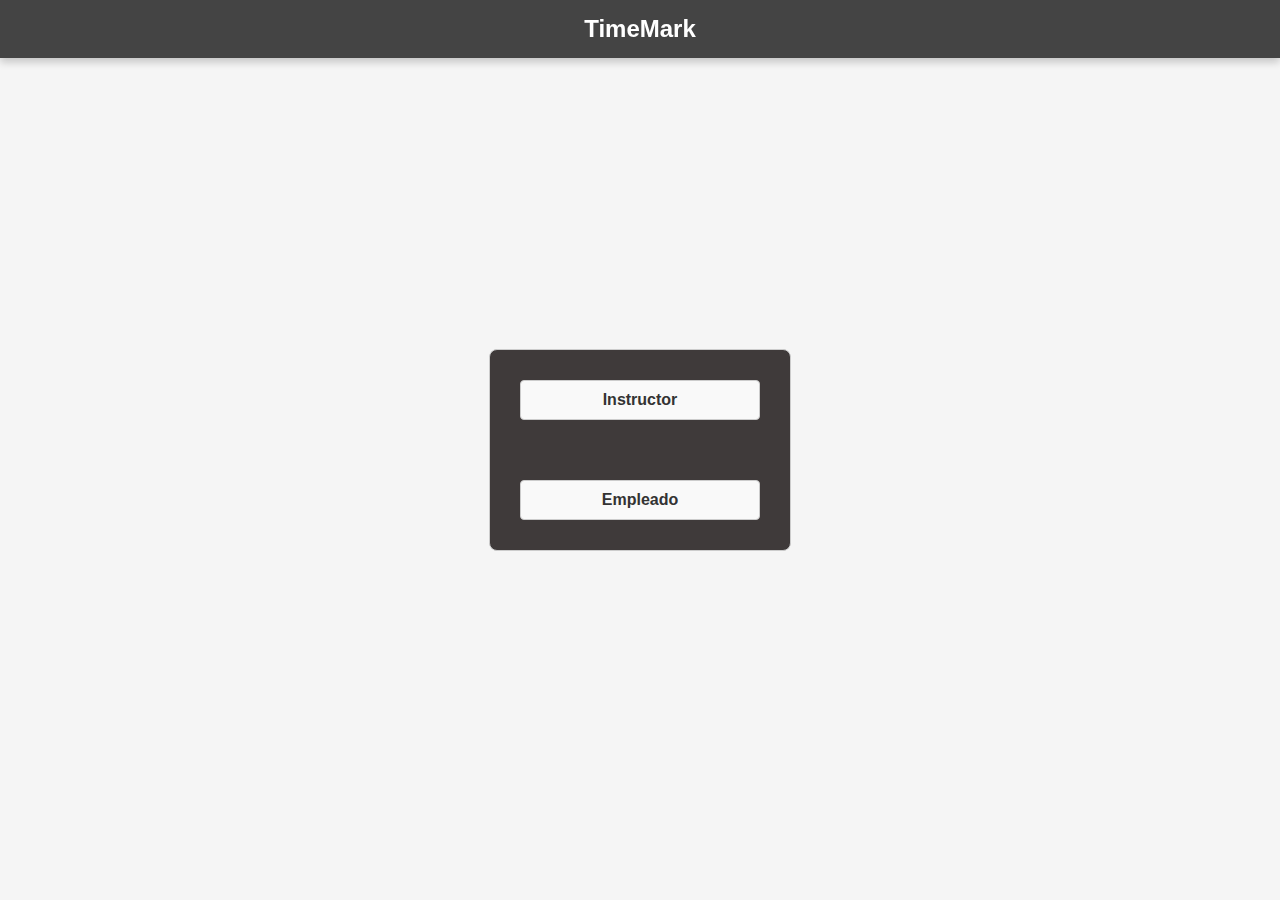
<file: index.html>
<!DOCTYPE html>
<html lang="es">
<head>
  <meta charset="UTF-8">
  <meta name="viewport" content="width=device-width, initial-scale=1.0">
  <title>Página Responsiva</title>
  <link rel="stylesheet" href="styles.css">
</head>
<body>
  <div class="ribbon">TimeMark</div> <!-- Cinta superior -->
  <div class="container">
    <button class="btn"onclick="window.location.href='Login_Inst.html'">Instructor</button>
    <button class="btn" onclick="window.location.href='Login_emp.html'">Empleado</button>
  </div>
</body>
</html>
</file>
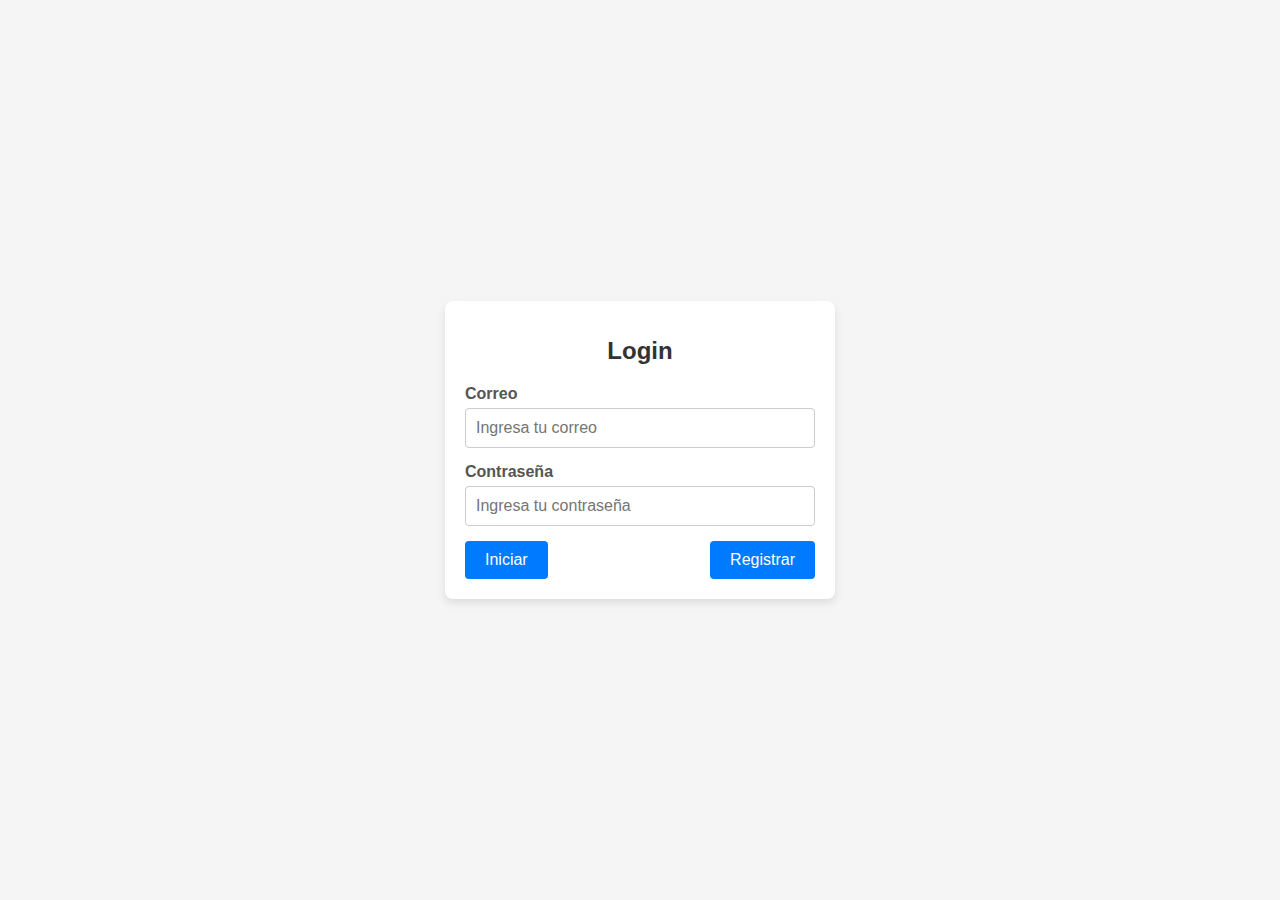
<file: Login.html>
<!DOCTYPE html>
<html lang="es">
<head>
  <meta charset="UTF-8">
  <meta name="viewport" content="width=device-width, initial-scale=1.0">
  <title>Inicio de Sesión</title>
  <link rel="stylesheet" href="styles2.css">
</head>
<body>
  <div class="login-container">
    <h1>Login</h1>
    <form action="login.php" method="post">
      <label for="email">Correo</label>
      <input type="email" id="email" name="email" placeholder="Ingresa tu correo" required>
      
      <label for="password">Contraseña</label>
      <input type="password" id="password" name="password" placeholder="Ingresa tu contraseña" required>
      
      <div class="button-group">
        <button type="submit" class="btn">Iniciar</button>
        <button type="button" class="btn" onclick="window.location.href='registro.html'">Registrar</button>
      </div>
    </form>
  </div>
</body>
</html>
</file>
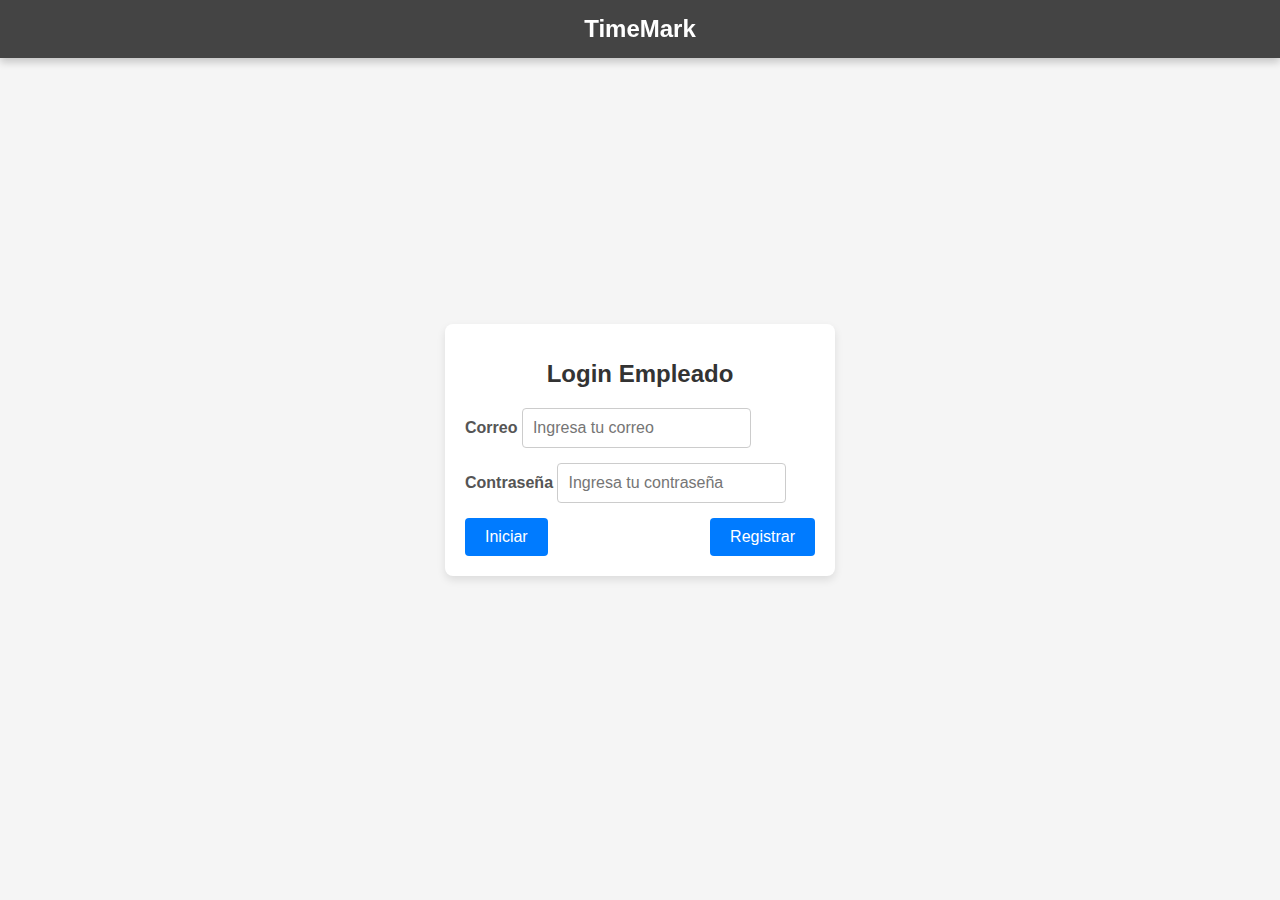
<file: Login_emp.html>
<!DOCTYPE html>
<html lang="es">
<head>
  <meta charset="UTF-8">
  <meta name="viewport" content="width=device-width, initial-scale=1.0">
  <title>Inicio de Sesión</title>
  <link rel="stylesheet" href="styles2.css">
</head>
<body>
  <div class="ribbon">TimeMark</div> <!-- Cinta superior -->
  <div class="login-container">
    <h1>Login Empleado</h1>
      <label for="email">Correo</label>
      <input type="email" id="email" name="email" placeholder="Ingresa tu correo" required>
      
      <label for="password">Contraseña</label>
      <input type="password" id="password" name="password" placeholder="Ingresa tu contraseña" required>
      
      <div class="button-group">
        <button type="submit" class="btn" onclick="window.location.href='Pantalla_emp.html'">Iniciar</button>
        <button type="button" class="btn" onclick="window.location.href='Registro_emp.html'">Registrar</button>
      </div>
    </form>
  </div>
</body>
</html>
</file>
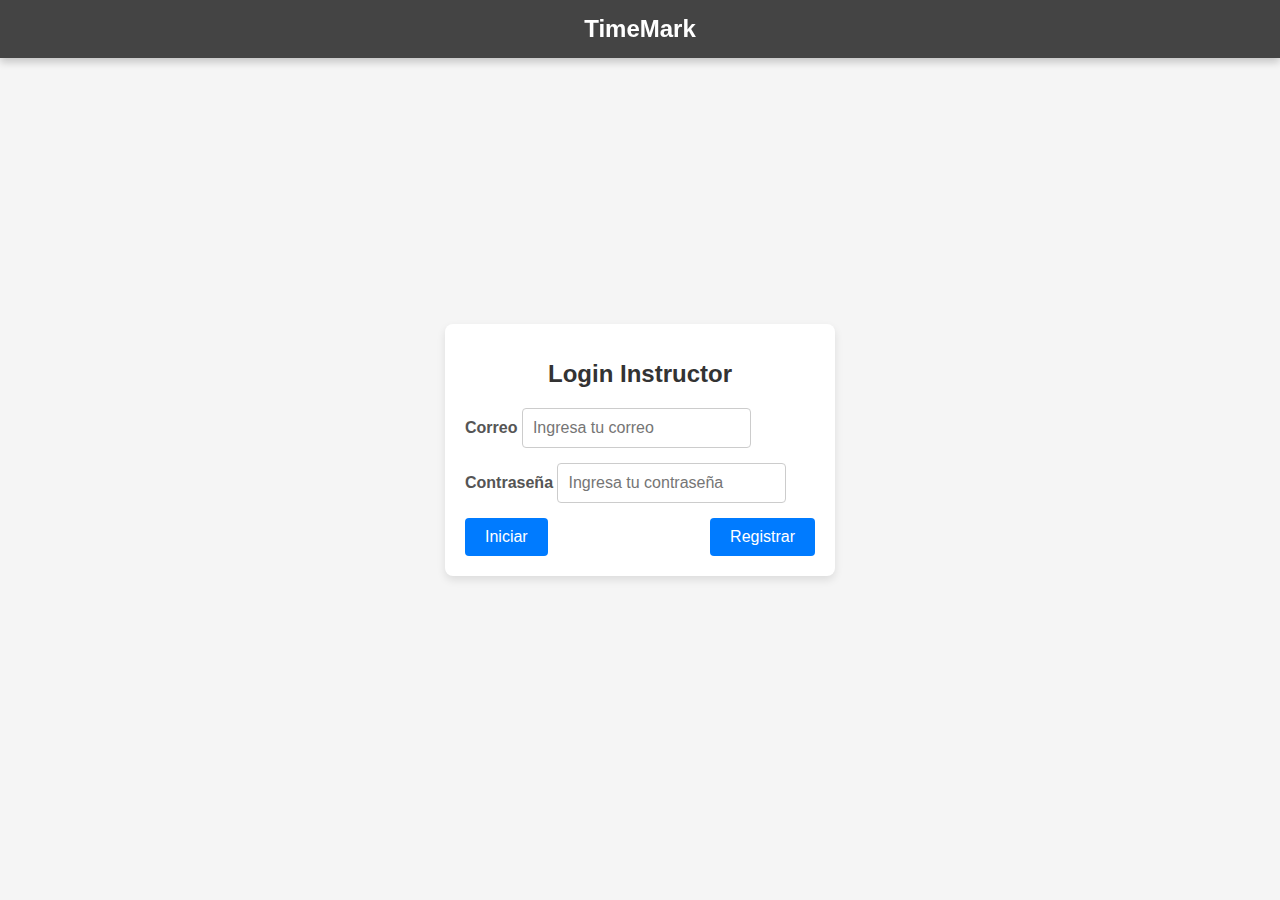
<file: Login_Inst.html>
<!DOCTYPE html>
<html lang="es">
<head>
  <meta charset="UTF-8">
  <meta name="viewport" content="width=device-width, initial-scale=1.0">
  <title>Inicio de Sesión</title>
  <link rel="stylesheet" href="styles2.css">
</head>
<body>
    
  <div class="ribbon">TimeMark</div> <!-- Cinta superior -->
  <div class="login-container">
    <h1>Login Instructor</h1>
      <label for="email">Correo</label>
      <input type="email" id="email" name="email" placeholder="Ingresa tu correo" required>
      
      <label for="password">Contraseña</label>
      <input type="password" id="password" name="password" placeholder="Ingresa tu contraseña" required>
      
      <div class="button-group">
        <button type="submit" class="btn" onclick="window.location.href='Pantalla_Inst.html'">Iniciar</button>
        <button type="button" class="btn" onclick="window.location.href='Registro_Inst.html'">Registrar</button>
      </div>
    </form>
  </div>
</body>
</html>
</file>
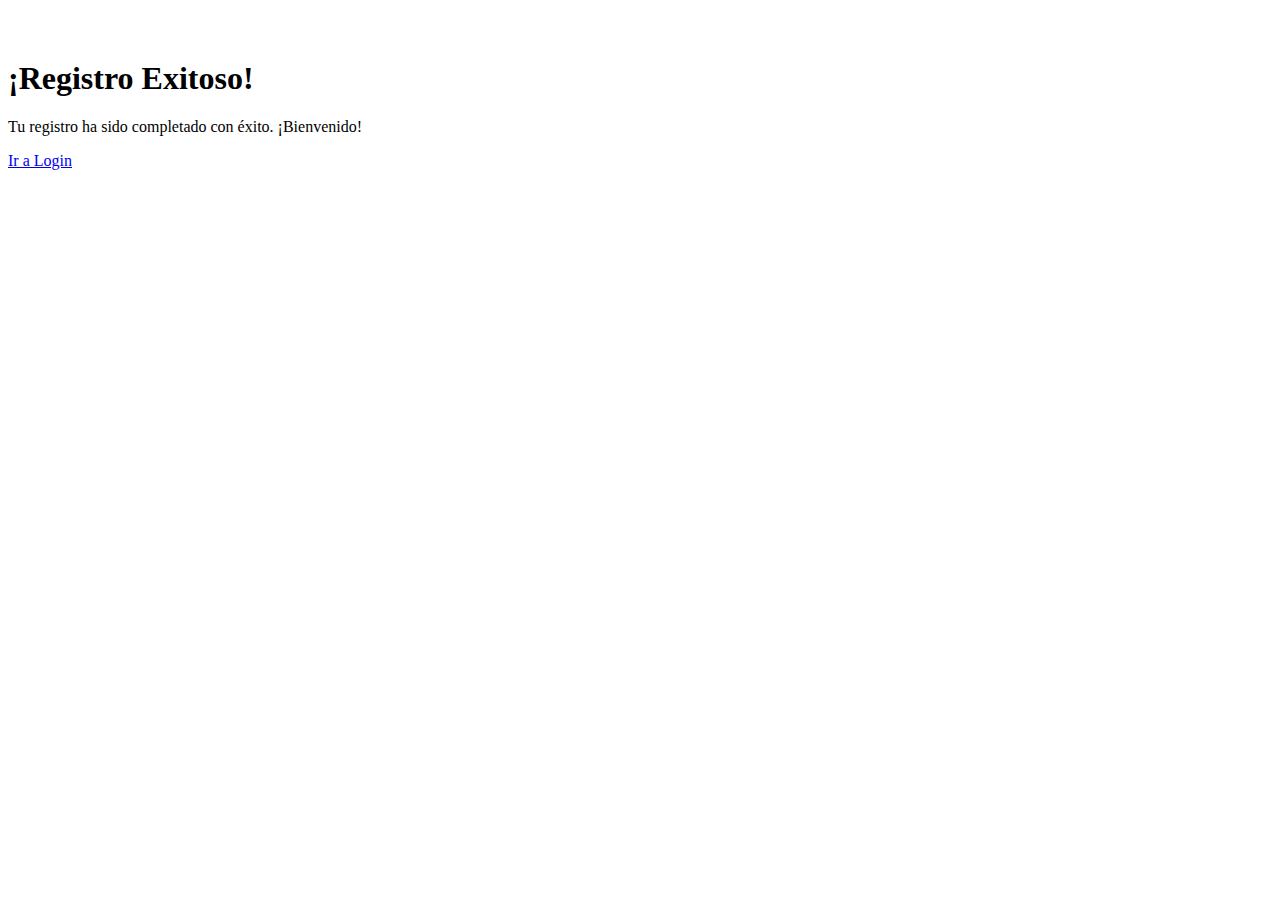
<file: registro_completado.html>
<!DOCTYPE html>
<html lang="es">
<head>
  <meta charset="UTF-8">
  <meta name="viewport" content="width=device-width, initial-scale=1.0">
  <title>Registro Completado</title>
</head>
<body>
    </div>
  
  <div class="login-container" style="margin-top: 60px;">
    <h1>¡Registro Exitoso!</h1>
    <p>Tu registro ha sido completado con éxito. ¡Bienvenido!</p>
    <div class="button-group">
      <a href="login_emp.html" class="btn">Ir a Login</a>
    </div>
  </div>
</body>
</html>
</file>
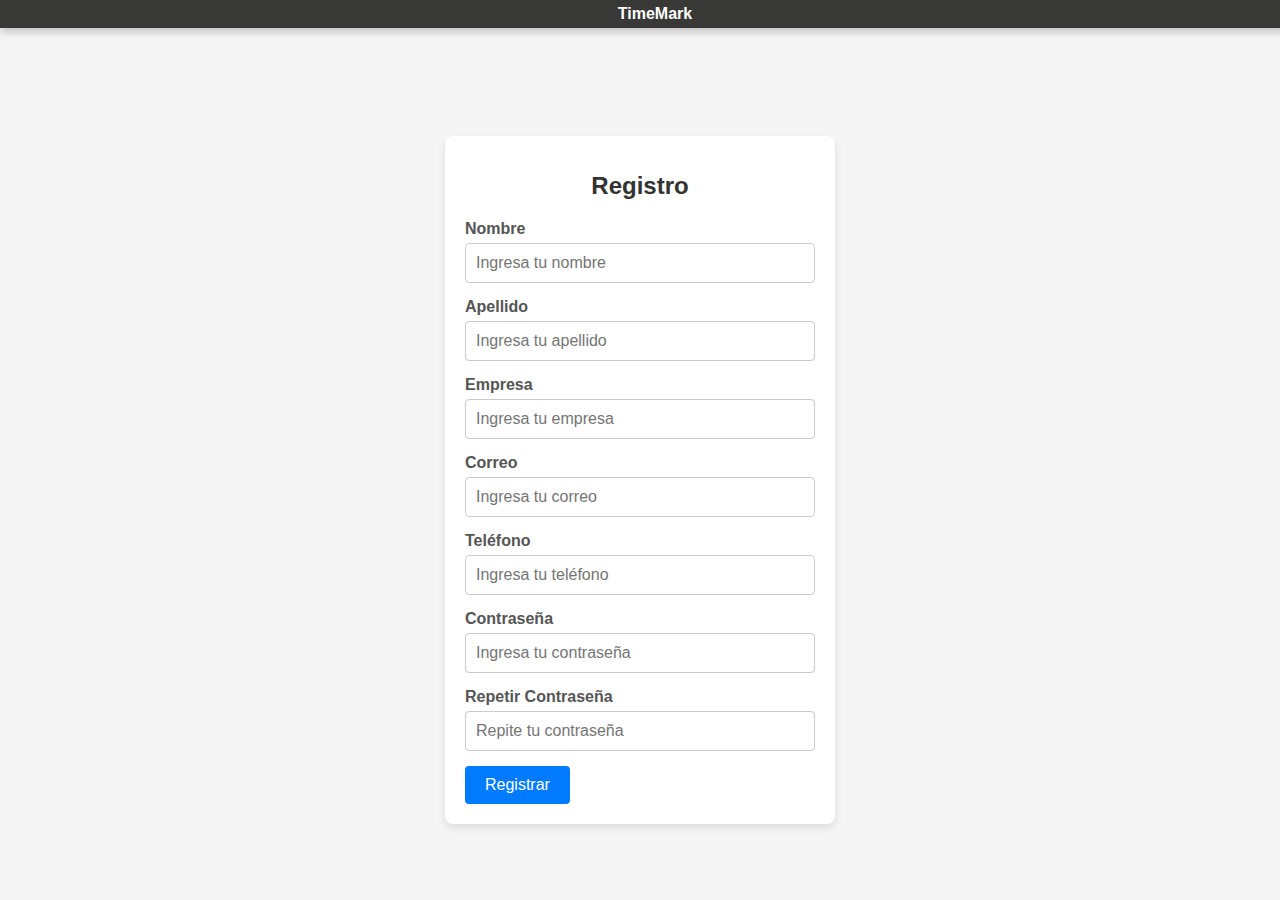
<file: Registro_emp.html>
<!DOCTYPE html>
<html lang="es">
<head>
  <meta charset="UTF-8">
  <meta name="viewport" content="width=device-width, initial-scale=1.0">
  <title>Registro Empleado</title>
  <link rel="stylesheet" href="styles2.css">
</head>
<body>
  <div class="ribbon" style="position: absolute; top: 0; left: 0; background-color: #383837; color: #fff; padding: 5px 15px; font-size: 16px; font-weight: bold; z-index: 1;">
    TimeMark
  </div>
  
  <div class="login-container" style="margin-top: 60px;">
    <h1>Registro</h1>
    <form id="registrationForm" action="registro_completado.html" method="post">
      <label for="nombre">Nombre</label>
      <input type="text" id="nombre" name="nombre" placeholder="Ingresa tu nombre" required>
      
      <label for="apellido">Apellido</label>
      <input type="text" id="apellido" name="apellido" placeholder="Ingresa tu apellido" required>
      
      <label for="empresa">Empresa</label>
      <input type="text" id="empresa" name="empresa" placeholder="Ingresa tu empresa" required>
      
      <label for="email">Correo</label>
      <input type="email" id="email" name="email" placeholder="Ingresa tu correo" required>
      
      <label for="telefono">Teléfono</label>
      <input type="tel" id="telefono" name="telefono" placeholder="Ingresa tu teléfono" required>
      
      <label for="password">Contraseña</label>
      <input type="password" id="password" name="password" placeholder="Ingresa tu contraseña" required>
      
      <label for="repetir-password">Repetir Contraseña</label>
      <input type="password" id="repetir-password" name="repetir-password" placeholder="Repite tu contraseña" required>
      
      <div class="button-group">
        <button type="submit" class="btn">Registrar</button>
      </div>
    </form>
  </div>

  <script>
    // Función para redirigir a la página de "Registro Completado"
    document.getElementById('registrationForm').addEventListener('submit', function(event) {
      event.preventDefault(); // Prevenir el envío normal del formulario
      // Aquí puedes agregar lógica adicional para guardar los datos si es necesario
      window.location.href = 'registro_completado.html'; // Redirigir a la página de registro completado
    });
  </script>
</body>
</html>
</file>
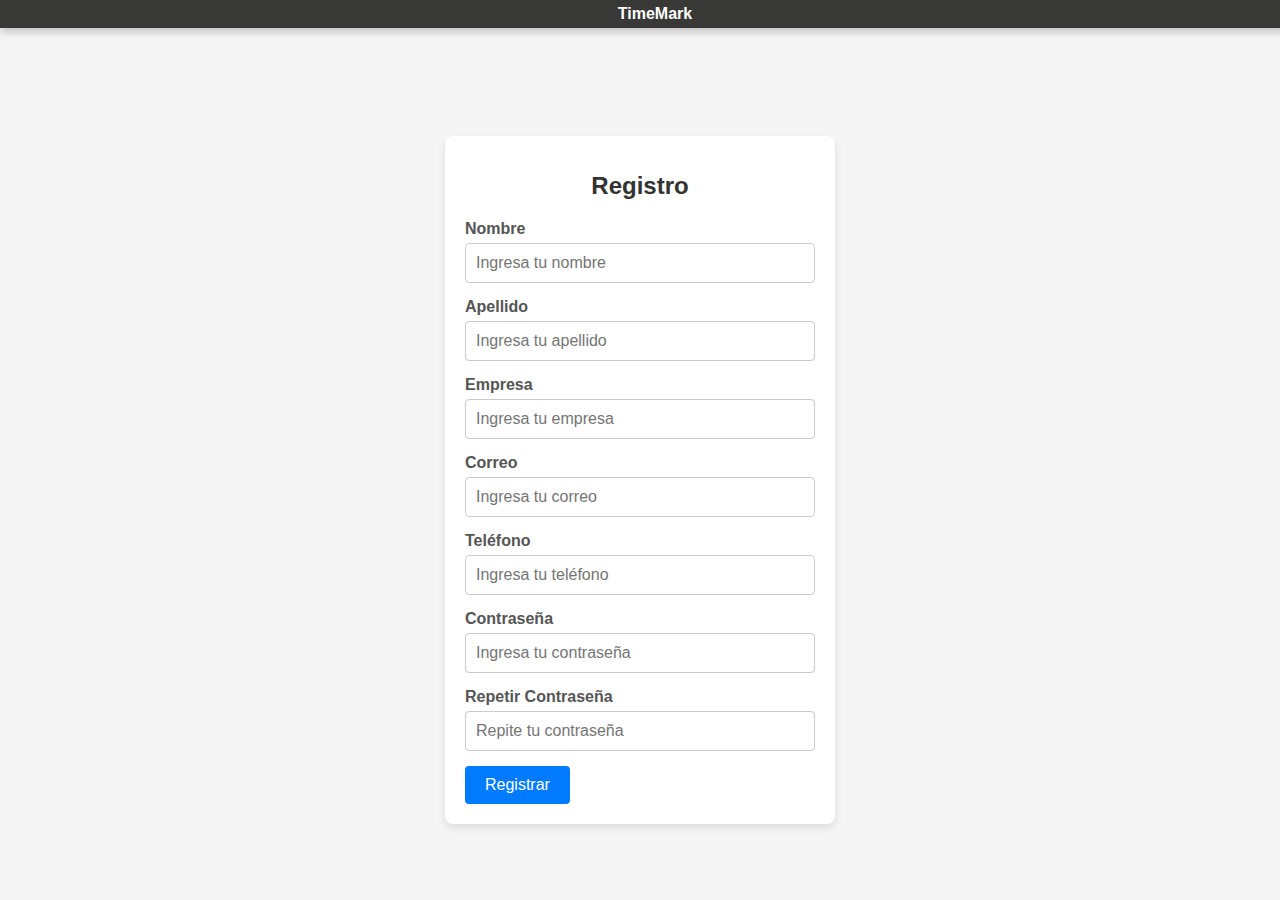
<file: Registro_Inst.html>
<!DOCTYPE html>
<html lang="es">
<head>
  <meta charset="UTF-8">
  <meta name="viewport" content="width=device-width, initial-scale=1.0">
  <title>Registro Instructor</title>
  <link rel="stylesheet" href="styles2.css">
</head>
<body>
  <div class="ribbon" style="position: absolute; top: 0; left: 0; background-color: #383837; color: #fff; padding: 5px 15px; font-size: 16px; font-weight: bold; z-index: 1;">
    TimeMark
  </div>
  
  <div class="login-container" style="margin-top: 60px;">
    <h1>Registro</h1>
    <form id="registrationForm" action="registro_completado.html" method="post">
      <label for="nombre">Nombre</label>
      <input type="text" id="nombre" name="nombre" placeholder="Ingresa tu nombre" required>
      
      <label for="apellido">Apellido</label>
      <input type="text" id="apellido" name="apellido" placeholder="Ingresa tu apellido" required>
      
      <label for="empresa">Empresa</label>
      <input type="text" id="empresa" name="empresa" placeholder="Ingresa tu empresa" required>
      
      <label for="email">Correo</label>
      <input type="email" id="email" name="email" placeholder="Ingresa tu correo" required>
      
      <label for="telefono">Teléfono</label>
      <input type="tel" id="telefono" name="telefono" placeholder="Ingresa tu teléfono" required>
      
      <label for="password">Contraseña</label>
      <input type="password" id="password" name="password" placeholder="Ingresa tu contraseña" required>
      
      <label for="repetir-password">Repetir Contraseña</label>
      <input type="password" id="repetir-password" name="repetir-password" placeholder="Repite tu contraseña" required>
      
      <div class="button-group">
        <button type="submit" class="btn">Registrar</button>
      </div>
    </form>
  </div>

  <script>
    // Función para redirigir a la página de "Registro Completado"
    document.getElementById('registrationForm').addEventListener('submit', function(event) {
      event.preventDefault(); // Prevenir el envío normal del formulario
      // Aquí puedes agregar lógica adicional para guardar los datos si es necesario
      window.location.href = 'registro_completado.html'; // Redirigir a la página de registro completado
    });
  </script>
</body>
</html>
</file>
<file: styles.css>
/* Estilo general */
body {
    font-family: 'Arial', sans-serif;
    margin: 0;
    padding: 0;
    background-color: #f5f5f5; /* Fondo neutro */
    display: flex;
    justify-content: center;
    align-items: center;
    height: 100vh;
  }
  
  .container {
    display: flex;
    flex-direction: column;
    justify-content: space-around;
    align-items: center;
    width: 90%;
    max-width: 300px;
    height: 200px;
    border: 1px solid #ccc; /* Borde gris claro */
    border-radius: 8px;
    background-color: #3f3a3a; /* Fondo blanco */
  }
  
  /* Botones */
  .btn {
    width: 80%;
    padding: 10px;
    font-size: 1rem;
    font-weight: 600;
    color: #333; /* Texto gris oscuro */
    background-color: #f9f9f9; /* Fondo claro */
    border: 1px solid #ccc; /* Borde gris claro */
    border-radius: 4px;
    cursor: pointer;
    transition: all 0.3s ease;
  }
  
  .btn:hover {
    background-color: #e6e6e6; /* Fondo ligeramente más oscuro al pasar el cursor */
    border-color: #999; /* Borde más oscuro en hover */
  }
  
  .btn:active {
    background-color: #d9d9d9; /* Fondo más oscuro al hacer clic */
    border-color: #666;
  }
  
  /* Responsividad */
  @media (max-width: 768px) {
    .btn {
      font-size: 0.9rem;
    }
  }
  
  @media (max-width: 480px) {
    .container {
      height: 180px;
    }
    .btn {
      padding: 8px;
      font-size: 0.85rem;
    }
  }
  
  .ribbon {
    width: 100%; /* Cubre todo el ancho */
    background-color: #444; /* Fondo oscuro */
    color: #fff; /* Texto blanco */
    text-align: center;
    padding: 15px 0; /* Espaciado vertical */
    font-size: 24px; /* Tamaño de la fuente grande */
    font-weight: bold; /* Texto en negritas */
    box-shadow: 0 4px 8px rgba(0, 0, 0, 0.2); /* Sombra para destacar */
    position: fixed; /* Fija la cinta en la parte superior */
    top: 0;
    left: 0;
    z-index: 10; /* Se asegura de que esté encima del contenido */
  }
</file>
<file: styles2.css>
/* Estilos del formulario de login */
body {
    font-family: Arial, sans-serif;
    background-color: #f5f5f5;
    display: flex;
    justify-content: center;
    align-items: center;
    height: 100vh;
    margin: 0;
  }
  
  .login-container {
    width: 100%;
    max-width: 350px;
    padding: 20px;
    background: #ffffff;
    border-radius: 8px;
    box-shadow: 0 4px 8px rgba(0, 0, 0, 0.1);
  }
  
  h1 {
    text-align: center;
    margin-bottom: 20px;
    font-size: 1.5rem;
    color: #333;
  }
  
  form {
    display: flex;
    flex-direction: column;
  }
  
  label {
    margin-bottom: 5px;
    color: #555;
    font-weight: bold;
  }
  
  input {
    margin-bottom: 15px;
    padding: 10px;
    border: 1px solid #ccc;
    border-radius: 4px;
    font-size: 1rem;
  }
  
  input:focus {
    outline: none;
    border-color: #007bff;
  }
  
  .button-group {
    display: flex;
    justify-content: space-between;
  }
  
  .btn {
    padding: 10px 20px;
    font-size: 1rem;
    color: #fff;
    background-color: #007bff;
    border: none;
    border-radius: 4px;
    cursor: pointer;
  }
  
  .btn:hover {
    background-color: #0056b3;
  }
  
  .btn:active {
    background-color: #004085;
  }
  
  .ribbon {
    width: 100%; /* Cubre todo el ancho */
    background-color: #444; /* Fondo oscuro */
    color: #fff; /* Texto blanco */
    text-align: center;
    padding: 15px 0; /* Espaciado vertical */
    font-size: 24px; /* Tamaño de la fuente grande */
    font-weight: bold; /* Texto en negritas */
    box-shadow: 0 4px 8px rgba(0, 0, 0, 0.2); /* Sombra para destacar */
    position: fixed; /* Fija la cinta en la parte superior */
    top: 0;
    left: 0;
    z-index: 10; /* Se asegura de que esté encima del contenido */
  }
</file>
